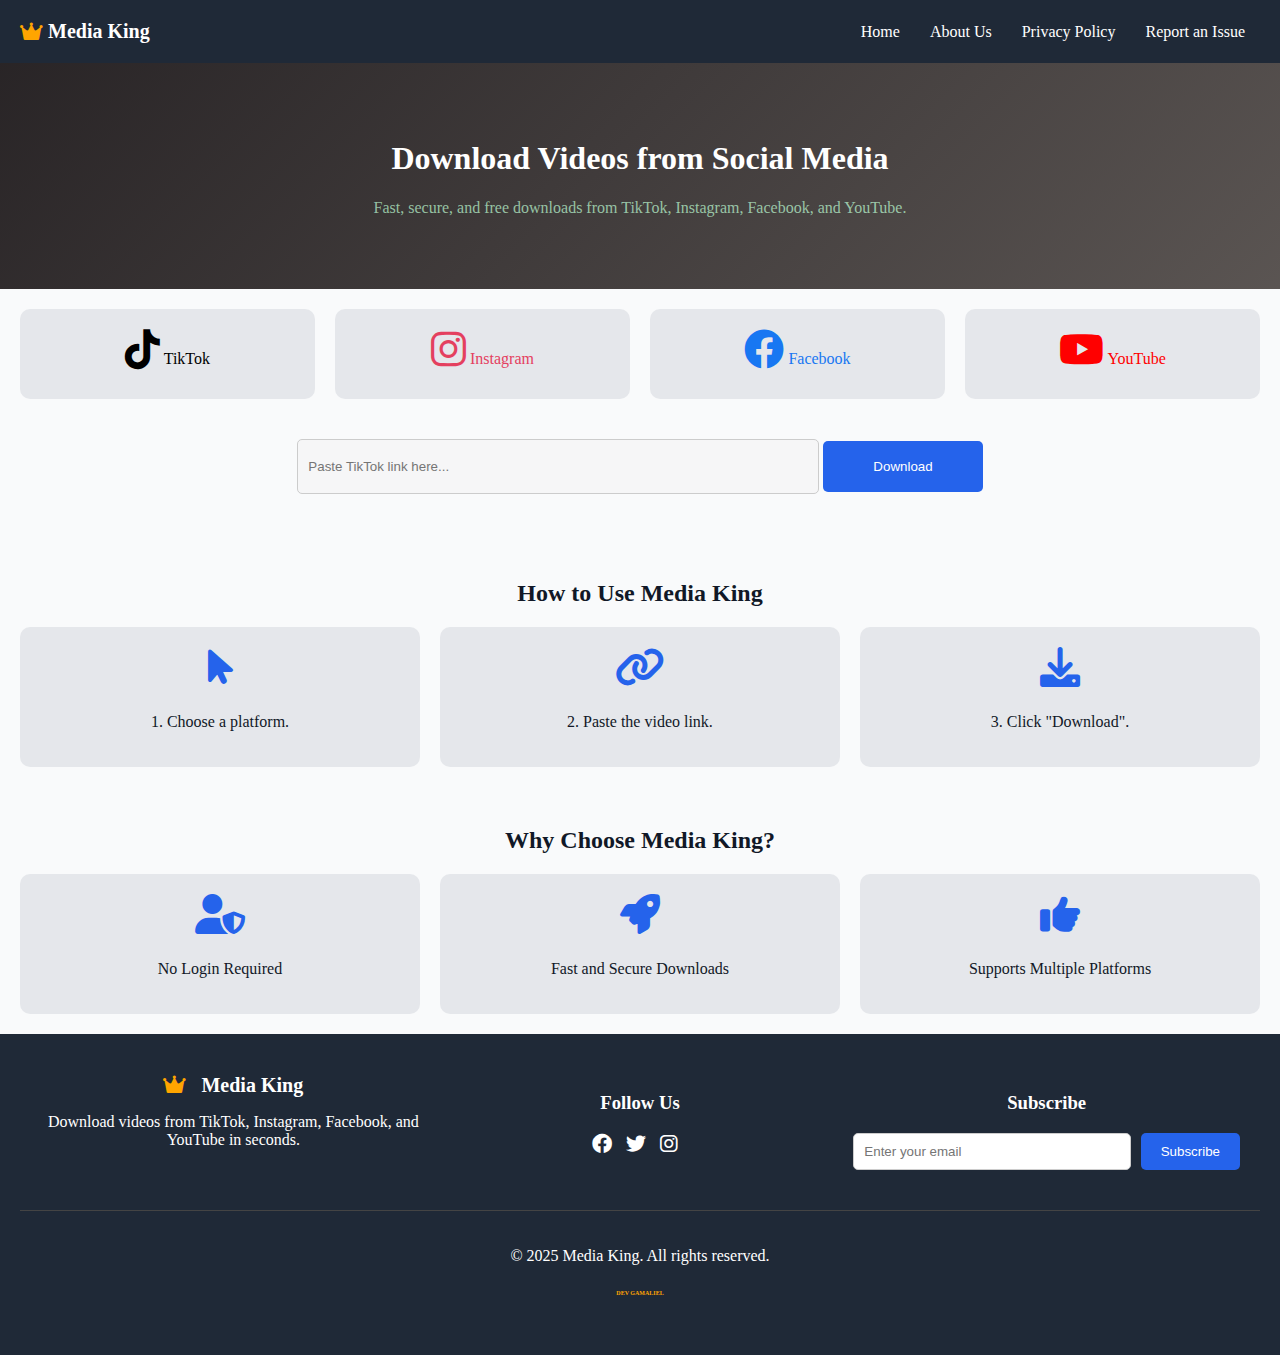
<file: index.html>
<!DOCTYPE html>
<html lang="en">
<head>
  <meta charset="UTF-8">
  <meta name="viewport" content="width=device-width, initial-scale=1.0">
  <title>Media King - Download Social Media Videos</title>
  <link rel="stylesheet" href="global.css">
  <link rel="stylesheet" href="home.css">
  <link rel="stylesheet" href="https://cdnjs.cloudflare.com/ajax/libs/font-awesome/6.0.0/css/all.min.css">
</head>
<body>
  <!-- Header -->
  <header>
    <div class="logo">
      <i class="fas fa-crown"></i>
      <span>Media King</span>
    </div>
    <nav>
      <div class="nav-toggle" id="nav-toggle" aria-label="Toggle navigation" aria-expanded="false">
        <span>☰</span>
      </div>
      <ul class="nav-links" id="nav-links">
        <li><a href="index.html">Home</a></li>
        <li><a href="about-us.html">About Us</a></li>
        <li><a href="privacy-policy.html">Privacy Policy</a></li>
        <li><a href="report-issue.html">Report an Issue</a></li>
      </ul>
    </nav>
  </header>

  <!-- Hero Section -->
  <section class="hero">
    <h1>Download Videos from Social Media</h1>
    <p>Fast, secure, and free downloads from TikTok, Instagram, Facebook, and YouTube.</p>
  </section>

  <!-- Platform Selection -->
  <section class="platforms">
    <div class="platform-card" data-platform="tiktok" style="color: #000000;">
      <i class="fab fa-tiktok"></i>
      <span>TikTok</span>
    </div>
    <div class="platform-card" data-platform="instagram" style="color: #E4405F;">
      <i class="fab fa-instagram"></i>
      <span>Instagram</span>
    </div>
    <div class="platform-card" data-platform="facebook" style="color: #1877F2;">
      <i class="fab fa-facebook"></i>
      <span>Facebook</span>
    </div>
    <div class="platform-card" data-platform="youtube" style="color: #FF0000;">
      <i class="fab fa-youtube"></i>
      <span>YouTube</span>
    </div>
  </section>

  <!-- Input Field and Download Button -->
  <section class="download-section">
    <input type="text" id="video-url" placeholder="Paste TikTok link here..." disabled>
    <button id="download-btn" disabled>Download</button>
    <p id="error-message" class="error-message"></p>
    <p id="download-message" class="download-message"></p>
  </section>

  <!-- Instructions -->
  <section class="instructions">
    <h2>How to Use Media King</h2>
    <div class="steps">
      <div class="step">
        <i class="fas fa-mouse-pointer"></i>
        <p>1. Choose a platform.</p>
      </div>
      <div class="step">
        <i class="fas fa-link"></i>
        <p>2. Paste the video link.</p>
      </div>
      <div class="step">
        <i class="fas fa-download"></i>
        <p>3. Click "Download".</p>
      </div>
    </div>
  </section>

  <!-- Features and Benefits -->
  <section class="features">
    <h2>Why Choose Media King?</h2>
    <div class="feature-grid">
      <div class="feature">
        <i class="fas fa-user-shield"></i>
        <p>No Login Required</p>
      </div>
      <div class="feature">
        <i class="fas fa-rocket"></i>
        <p>Fast and Secure Downloads</p>
      </div>
      <div class="feature">
        <i class="fas fa-thumbs-up"></i>
        <p>Supports Multiple Platforms</p>
      </div>
    </div>
  </section>

  <!-- Footer -->
  <footer>
    <div class="footer-content">
      <div class="footer-section">
        <div class="logo">
          <i class="fas fa-crown"></i>
          <span>Media King</span>
        </div>
        <p>Download videos from TikTok, Instagram, Facebook, and YouTube in seconds.</p>
      </div>
      <div class="footer-section">
        <h3>Follow Us</h3>
        <div class="social-links">
          <a href="#"><i class="fab fa-facebook"></i></a>
          <a href="#"><i class="fab fa-twitter"></i></a>
          <a href="#"><i class="fab fa-instagram"></i></a>
        </div>
      </div>
      <div class="footer-section">
        <h3>Subscribe</h3>
        <form class="newsletter-form">
          <input type="email" placeholder="Enter your email" required>
          <button type="submit">Subscribe</button>
        </form>
      </div>
    </div>
    <div class="footer-bottom">
      <p>© 2025 Media King. All rights reserved.</p>
      <p><span class="Gamaliel ">DEV GAMALIEL</span></p>
    </div>
  </footer>

  <script src="script.js"></script>
</body>
</html>
</file>
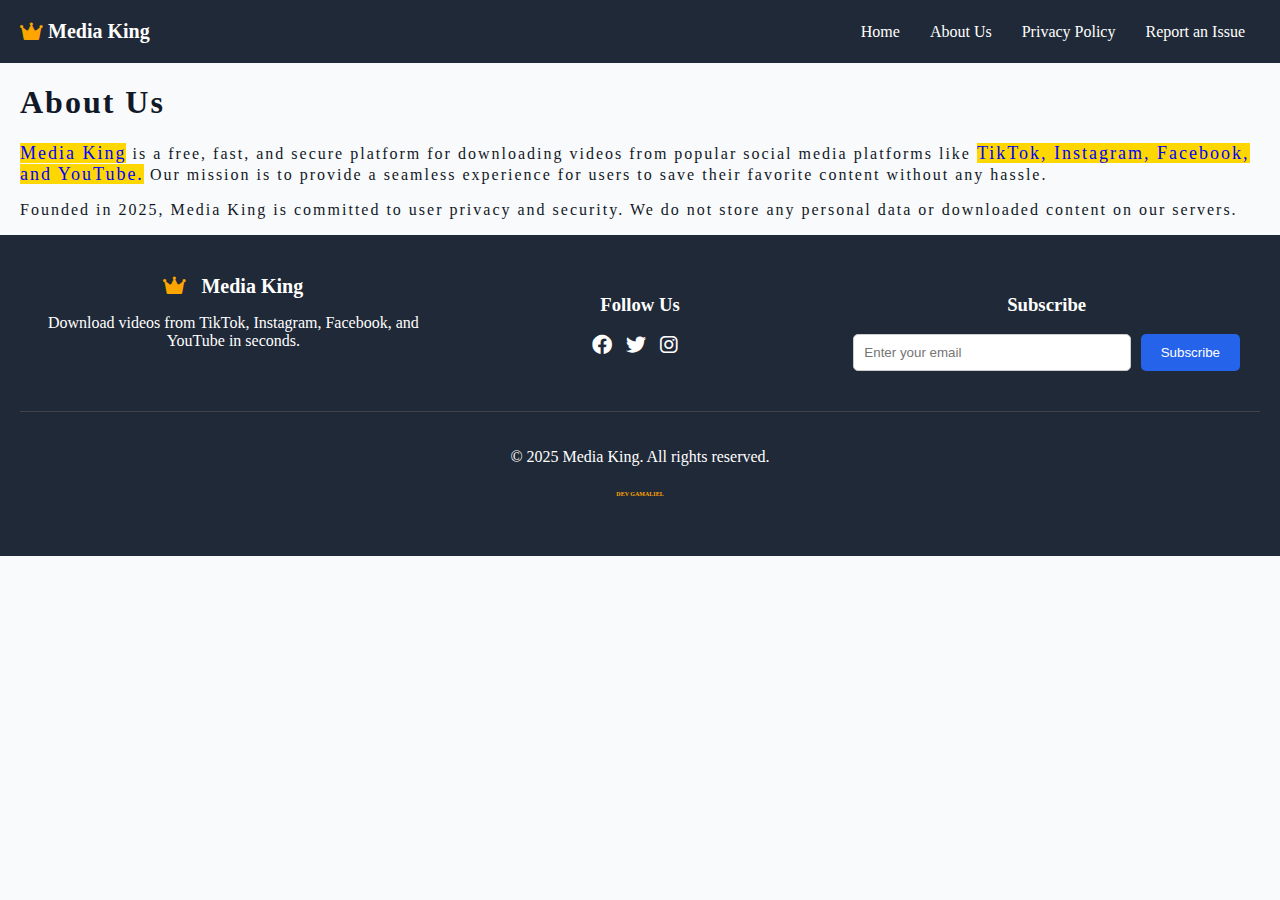
<file: about-us.html>
<!DOCTYPE html>
<html lang="en">
<head>
  <meta charset="UTF-8">
  <meta name="viewport" content="width=device-width, initial-scale=1.0">
  <title>About Us - Media King</title>
  <link rel="stylesheet" href="global.css">
  <link rel="stylesheet" href="about.css">
  <link rel="stylesheet" href="https://cdnjs.cloudflare.com/ajax/libs/font-awesome/6.0.0/css/all.min.css">
</head>
<body>
  <!-- Header -->
  <header>
    <div class="logo">
      <i class="fas fa-crown"></i>
      <span>Media King</span>
    </div>
    <nav>
      <div class="nav-toggle" id="nav-toggle" aria-label="Toggle navigation" aria-expanded="false">
        <span>☰</span>
      </div>
      <ul class="nav-links" id="nav-links">
        <li><a href="index.html">Home</a></li>
        <li><a href="about-us.html">About Us</a></li>
        <li><a href="privacy-policy.html">Privacy Policy</a></li>
        <li><a href="report-issue.html">Report an Issue</a></li>
      </ul>
    </nav>
  </header>

  <!-- About Us Content -->
  <section class="about-us">
    <h1>About Us</h1>
    <p><span class="mediaking-1">Media King</span> is a free, fast, and secure platform for downloading videos from popular social media platforms like <span class="mediaking-1 ">TikTok, Instagram, Facebook, and YouTube.</span> Our mission is to provide a seamless experience for users to save their favorite content without any hassle.</p>
    <p>Founded in 2025, Media King is committed to user privacy and security. We do not store any personal data or downloaded content on our servers.</p>
  </section>

  <!-- Footer -->
  <footer>
    <div class="footer-content">
      <div class="footer-section">
        <div class="logo">
          <i class="fas fa-crown"></i>
          <span>Media King</span>
        </div>
        <p>Download videos from TikTok, Instagram, Facebook, and YouTube in seconds.</p>
      </div>
      <div class="footer-section">
        <h3>Follow Us</h3>
        <div class="social-links">
          <a href="#"><i class="fab fa-facebook"></i></a>
          <a href="#"><i class="fab fa-twitter"></i></a>
          <a href="#"><i class="fab fa-instagram"></i></a>
        </div>
      </div>
      <div class="footer-section">
        <h3>Subscribe</h3>
        <form class="newsletter-form">
          <input type="email" placeholder="Enter your email" required>
          <button type="submit">Subscribe</button>
        </form>
      </div>
    </div>
    <div class="footer-bottom">
      <p>© 2025 Media King. All rights reserved.</p>
      <p><span class="Gamaliel ">DEV GAMALIEL</span></p>
    </div>
  </footer>

  <script src="script.js"></script>
</body>
</html>
</file>
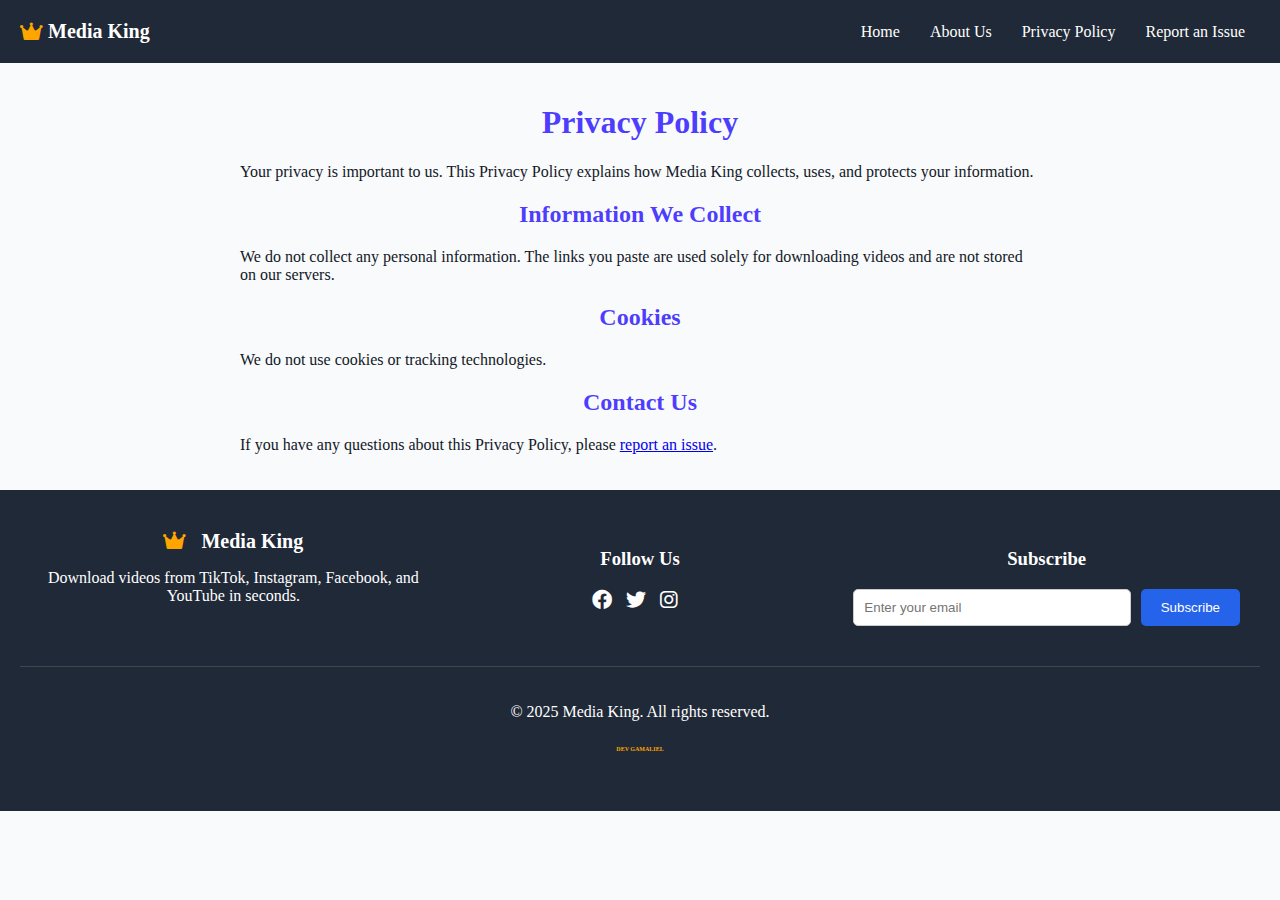
<file: privacy-policy.html>
<!DOCTYPE html>
<html lang="en">
<head>
  <meta charset="UTF-8">
  <meta name="viewport" content="width=device-width, initial-scale=1.0">
  <title>Privacy Policy - Media King</title>
  <link rel="stylesheet" href="global.css">
  <link rel="stylesheet" href="privacy.css">
  <link rel="stylesheet" href="https://cdnjs.cloudflare.com/ajax/libs/font-awesome/6.0.0/css/all.min.css">
</head>
<body>
  <!-- Header -->
  <header>
    <div class="logo">
      <i class="fas fa-crown"></i>
      <span>Media King</span>
    </div>
    <nav>
      <div class="nav-toggle" id="nav-toggle" aria-label="Toggle navigation" aria-expanded="false">
        <span>☰</span>
      </div>
      <ul class="nav-links" id="nav-links">
        <li><a href="index.html">Home</a></li>
        <li><a href="about-us.html">About Us</a></li>
        <li><a href="privacy-policy.html">Privacy Policy</a></li>
        <li><a href="report-issue.html">Report an Issue</a></li>
      </ul>
    </nav>
  </header>

  <!-- Privacy Policy Content -->
  <section class="privacy-policy">
    <h1>Privacy Policy</h1>
    <p>Your privacy is important to us. This Privacy Policy explains how Media King collects, uses, and protects your information.</p>
    <h2>Information We Collect</h2>
    <p>We do not collect any personal information. The links you paste are used solely for downloading videos and are not stored on our servers.</p>
    <h2>Cookies</h2>
    <p>We do not use cookies or tracking technologies.</p>
    <h2>Contact Us</h2>
    <p>If you have any questions about this Privacy Policy, please <a href="report-issue.html">report an issue</a>.</p>
  </section>

  <!-- Footer -->
  <footer>
    <div class="footer-content">
      <div class="footer-section">
        <div class="logo">
          <i class="fas fa-crown"></i>
          <span>Media King</span>
        </div>
        <p>Download videos from TikTok, Instagram, Facebook, and YouTube in seconds.</p>
      </div>
      <div class="footer-section">
        <h3>Follow Us</h3>
        <div class="social-links">
          <a href="#"><i class="fab fa-facebook"></i></a>
          <a href="#"><i class="fab fa-twitter"></i></a>
          <a href="#"><i class="fab fa-instagram"></i></a>
        </div>
      </div>
      <div class="footer-section">
        <h3>Subscribe</h3>
        <form class="newsletter-form">
          <input type="email" placeholder="Enter your email" required>
          <button type="submit">Subscribe</button>
        </form>
      </div>
    </div>
    <div class="footer-bottom">
      <p>© 2025 Media King. All rights reserved.</p>
      <p><span class="Gamaliel ">DEV GAMALIEL</span></p>
    </div>
  </footer>

  <script src="script.js"></script>
</body>
</html>
</file>
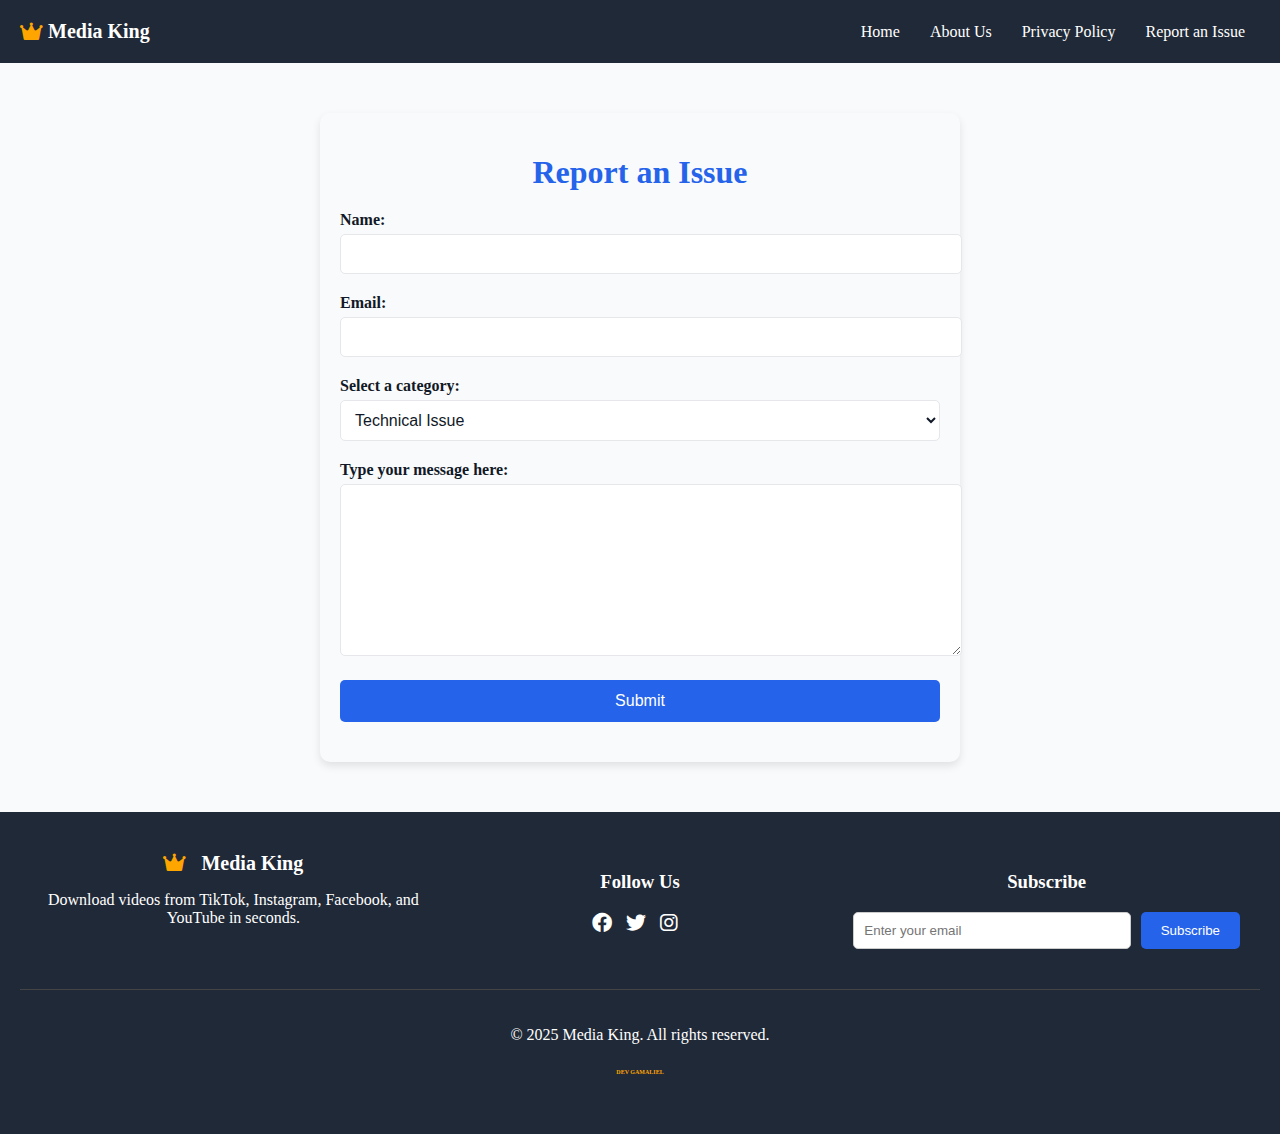
<file: report-issue.html>
<!DOCTYPE html>
<html lang="en">
<head>
  <meta charset="UTF-8">
  <meta name="viewport" content="width=device-width, initial-scale=1.0">
  <title>Report an Issue - Media King</title>
  <link rel="stylesheet" href="global.css">
  <link rel="stylesheet" href="report.css">
  <link rel="stylesheet" href="https://cdnjs.cloudflare.com/ajax/libs/font-awesome/6.0.0/css/all.min.css">
</head>
<body>
  <!-- Header -->
  <header>
    <div class="logo">
      <i class="fas fa-crown"></i>
      <span>Media King</span>
    </div>
    <nav>
      <div class="nav-toggle" id="nav-toggle">
        <span>☰</span>
      </div>
      <ul class="nav-links" id="nav-links">
        <li><a href="index.html">Home</a></li>
        <li><a href="about-us.html">About Us</a></li>
        <li><a href="privacy-policy.html">Privacy Policy</a></li>
        <li><a href="report-issue.html">Report an Issue</a></li>
      </ul>
    </nav>
  </header>

  <!-- Report an Issue Form -->
  <section class="report-issue">
    <h1>Report an Issue</h1>
    <form id="report-form">
      <div class="form-group">
        <label for="name">Name:</label>
        <input type="text" id="name" name="name" required>
      </div>
      <div class="form-group">
        <label for="email">Email:</label>
        <input type="email" id="email" name="email" required>
      </div>
      <div class="form-group">
        <label for="category">Select a category:</label>
        <select id="category" name="category" required>
          <option value="technical">Technical Issue</option>
          <option value="feedback">Feedback</option>
          <option value="other">Other</option>
        </select>
      </div>
      <div class="form-group">
        <label for="message">Type your message here:</label>
        <textarea id="message" name="message" rows="5" required></textarea>
      </div>
      <button type="submit">Submit</button>
    </form>
    <p id="form-success" class="success-message"></p>
  </section>

  <!-- Footer -->
  <footer>
    <div class="footer-content">
      <div class="footer-section">
        <div class="logo">
          <i class="fas fa-crown"></i>
          <span>Media King</span>
        </div>
        <p>Download videos from TikTok, Instagram, Facebook, and YouTube in seconds.</p>
      </div>
      <div class="footer-section">
        <h3>Follow Us</h3>
        <div class="social-links">
          <a href="#"><i class="fab fa-facebook"></i></a>
          <a href="#"><i class="fab fa-twitter"></i></a>
          <a href="#"><i class="fab fa-instagram"></i></a>
        </div>
      </div>
      <div class="footer-section">
        <h3>Subscribe</h3>
        <form class="newsletter-form">
          <input type="email" placeholder="Enter your email" required>
          <button type="submit">Subscribe</button>
        </form>
      </div>
    </div>
    <div class="footer-bottom">
      <p>© 2025 Media King. All rights reserved.</p>
      <p><span class="Gamaliel ">DEV GAMALIEL</span></p>
    </div>
  </footer>

  <script src="script.js"></script>
</body>
</html>
</file>
<file: global.css>
:root {
  --primary-color: #2563EB;
  --secondary-color: #1E40AF;
  --background-color: #F9FAFB;
  --text-color: #111827;
  --hover-color: #1D4ED8;
  --light-gray: #E5E7EB;
  --dark-gray: #1F2937;
}

body {
  font-family: 'Times New Roman', sans-serif;
  color: var(--text-color);
  background-color: var(--background-color);
  margin: 0;
  padding: 0;
  overflow-x: hidden;
}

header {
  display: flex;
  justify-content: space-between;
  align-items: center;
  padding: 20px;
  background-color: var(--dark-gray);
  color: white;
  position: sticky;
  top: 0;
  z-index: 1000;
}

header .logo {
  display: flex;
  align-items: center;
  font-size: 20px;
  font-weight: bold;
  
}

header .logo i {
  margin-right: 5px;
  color: orange;
}

header nav {
  display: flex;
  align-items: center;
}

header .nav-toggle {
  display: none;
  cursor: pointer;
  font-size: 24px;
}

header .nav-links {
  display: flex;
  list-style: none;
  margin: 0;
  padding: 0;
}

header .nav-links li {
  margin: 0 15px;
}

header .nav-links a {
  color: white;
  text-decoration: none;
  transition: color 0.2s;
}

header .nav-links a:hover {
  color: var(--primary-color);
  text-style:underline orange ;
}

@media (max-width: 768px) {
  header .nav-toggle {
    display: block;
  }

  header .nav-links {
    display: none;
    flex-direction: column;
    position: absolute;
    top: 70px;
    right: 20px;
    background-color: var(--dark-gray);
    padding: 10px;
    border-radius: 5px;
  }

  header .nav-links.active {
    display: flex;
  }
}

footer {
  background-color: var(--dark-gray);
  color: white;
  padding: 40px 20px;
}

footer .footer-content {
  display: grid;
  grid-template-columns: repeat(auto-fit, minmax(200px, 1fr));
  gap: 20px;
  max-width: 1200px;
  margin: 0 auto;
}

footer .footer-section {
  margin-bottom: 20px;
  text-align:center;
  
}

footer .logo { 
  align-items: center;
  font-size: 20px;
  font-weight: bold;
  margin-left:auto;
  margin-right:auto;    
}

footer .logo i {
  margin-right:10px;
  color: orange ;
}

footer .social-links a {
  color: white;
  margin-right: 10px;
  font-size: 20px;
}

footer .social-links a:hover {
  color: var(--primary-color);
}

footer .newsletter-form {
  display: flex;
  gap: 10px;
}

footer .newsletter-form input {
  padding: 10px;
  border: 1px solid #ccc;
  border-radius: 5px;
  flex: 1;
}

footer .newsletter-form button {
  padding: 10px 20px;
  background-color: var(--primary-color);
  color: white;
  border: none;
  border-radius: 5px;
  cursor: pointer;
}

footer .newsletter-form button:hover {
  background-color: var(--hover-color);
}

footer .footer-bottom {
  text-align: center;
  margin-top: 20px;
  padding-top: 20px;
  border-top: 1px solid #444;
}
.Gamaliel{
    Color: orange ;
    Font-weight:600;
    Font-size:6px;
    
}
</file>
<file: home.css>
.hero {
  text-align: center;
  padding: 56px 20px;
  background: linear-gradient(135deg, #0c0709e0, #3b3431d5);
  color: white;
}

.platforms {
  display: grid;
  grid-template-columns: repeat(auto-fit, minmax(150px, 1fr));
  gap: 20px;
  padding: 20px;
}

.platform-card {
  padding: 20px;
  text-align: center;
  background-color: var(--light-gray);
  border-radius: 10px;
  cursor: pointer;
  transition: transform 0.2s, box-shadow 0.2s;
}

.platform-card:hover {
  transform: scale(1.05);
  box-shadow: 0 4px 8px rgba(0, 0, 0, 0.1);
}

.platform-card.active {
  border: 2px solid var(--primary-color);
}

.platform-card i {
  font-size: 40px;
  margin-bottom: 10px;
}

.download-section {
  text-align: center;
  padding: 20px;
}

#video-url {
  width: 80%;
  max-width: 500px;
  padding: 10px;
  margin-bottom: 10px;
  border: 1px solid #ccc;
  border-radius: 5px;
  height: 33px;
}

#download-btn {
  padding: 18px 50px;
  background-color: var(--primary-color);
  color: white;
  border: none;
  border-radius: 5px;
  cursor: pointer;
  transition: background-color 0.15s;
}

#download-btn:hover {
  background-color: var(--hover-color);
}

.error-message {
  color: red;
  margin-top: 10px;
}

.download-message {
  color: green;
  margin-top: 10px;
}

.instructions {
  padding: 20px;
  text-align: center;
}

.instructions .steps {
  display: grid;
  grid-template-columns: repeat(auto-fit, minmax(200px, 1fr));
  gap: 20px;
  margin-top: 20px;
}

.instructions .step {
  padding: 20px;
  background-color: var(--light-gray);
  border-radius: 10px;
  text-align: center;
}

.instructions .step i {
  font-size: 40px;
  margin-bottom: 10px;
  color: var(--primary-color);
}

.features {
  padding: 20px;
  text-align: center;
}

.features .feature-grid {
  display: grid;
  grid-template-columns: repeat(auto-fit, minmax(200px, 1fr));
  gap: 20px;
  margin-top: 20px;
}

.features .feature {
  padding: 20px;
  background-color: var(--light-gray);
  border-radius: 10px;
  text-align: center;
}

.features .feature i {
  font-size: 40px;
  margin-bottom: 10px;
  color: var(--primary-color);
}

.platform-card i {
  font-size: 40px;
  margin-bottom: 10px;
  transition: transform 0.2s;
}

.platform-card:hover i {
  transform: scale(1.2);
}
.inside-hero{
    color: skyblue;
    background-color: #372b00e1;
    Font-size:20px;
    Font-weight:500;
}
.hero p{
    color: #bfffd5b3;
}
</file>
<file: about.css>
.about-us{
    Text-align:center ;
    Font-size:15p8;
    Font-weight:400;
    
}
.mediaking-1{
    background-color: gold;
    color: blue;
    Font-size:18px;
    Font-weight:300;
}
.about-us{
    display-flex: flex;
    text-align:Left;
    margin-left:20px;
    margin-right:20px;
    letter-spacing:2px;
    padding-top:10p;
}
</file>
<file: privacy.css>
.privacy-policy {
  max-width: 800px;
  margin: 0 auto;
  padding: 20px;
  text-align: left;
}

.privacy-policy h1 {
  text-align: center;
  color: #3c2bffe7 ;
}

.privacy-policy h2 {
  margin-top: 20px;
  text-align:center ;
  color: #3c2bffe7;
}
</file>
<file: report.css>
/* Report an Issue Page Styles */
.report-issue {
  max-width: 600px;
  margin: 50px auto;
  padding: 20px;
  background-color: var(--background-color);
  border-radius: 10px;
  box-shadow: 0 4px 8px rgba(0, 0, 0, 0.1);
}

.report-issue h1 {
  text-align: center;
  color: var(--primary-color);
  margin-bottom: 20px;
}

.report-issue .form-group {
  margin-bottom: 20px;
}

.report-issue label {
  display: block;
  font-weight: bold;
  margin-bottom: 5px;
  color: var(--text-color);
}

.report-issue input,
.report-issue select,
.report-issue textarea {
  width: 100%;
  padding: 10px;
  border: 1px solid var(--light-gray);
  border-radius: 5px;
  font-size: 16px;
  color: var(--text-color);
  background-color: white;
  transition: border-color 0.2s;
}

.report-issue input:focus,
.report-issue select:focus,
.report-issue textarea:focus {
  border-color: var(--primary-color);
  outline: none;
}

.report-issue textarea {
  resize: vertical;
  min-height: 150px;
}

.report-issue button {
  width: 100%;
  padding: 12px;
  background-color: var(--primary-color);
  color: white;
  border: none;
  border-radius: 5px;
  font-size: 16px;
  cursor: pointer;
  transition: background-color 0.2s;
}

.report-issue button:hover {
  background-color: var(--hover-color);
}

.success-message {
  text-align: center;
  color: green;
  margin-top: 20px;
  font-weight: bold;
}

/* Responsive Design */
@media (max-width: 768px) {
  .report-issue {
    margin: 20px;
    padding: 15px;
  }

  .report-issue h1 {
    font-size: 24px;
  }

  .report-issue input,
  .report-issue select,
  .report-issue textarea {
    font-size: 14px;
  }

  .report-issue button {
    font-size: 14px;
  }
}
</file>
